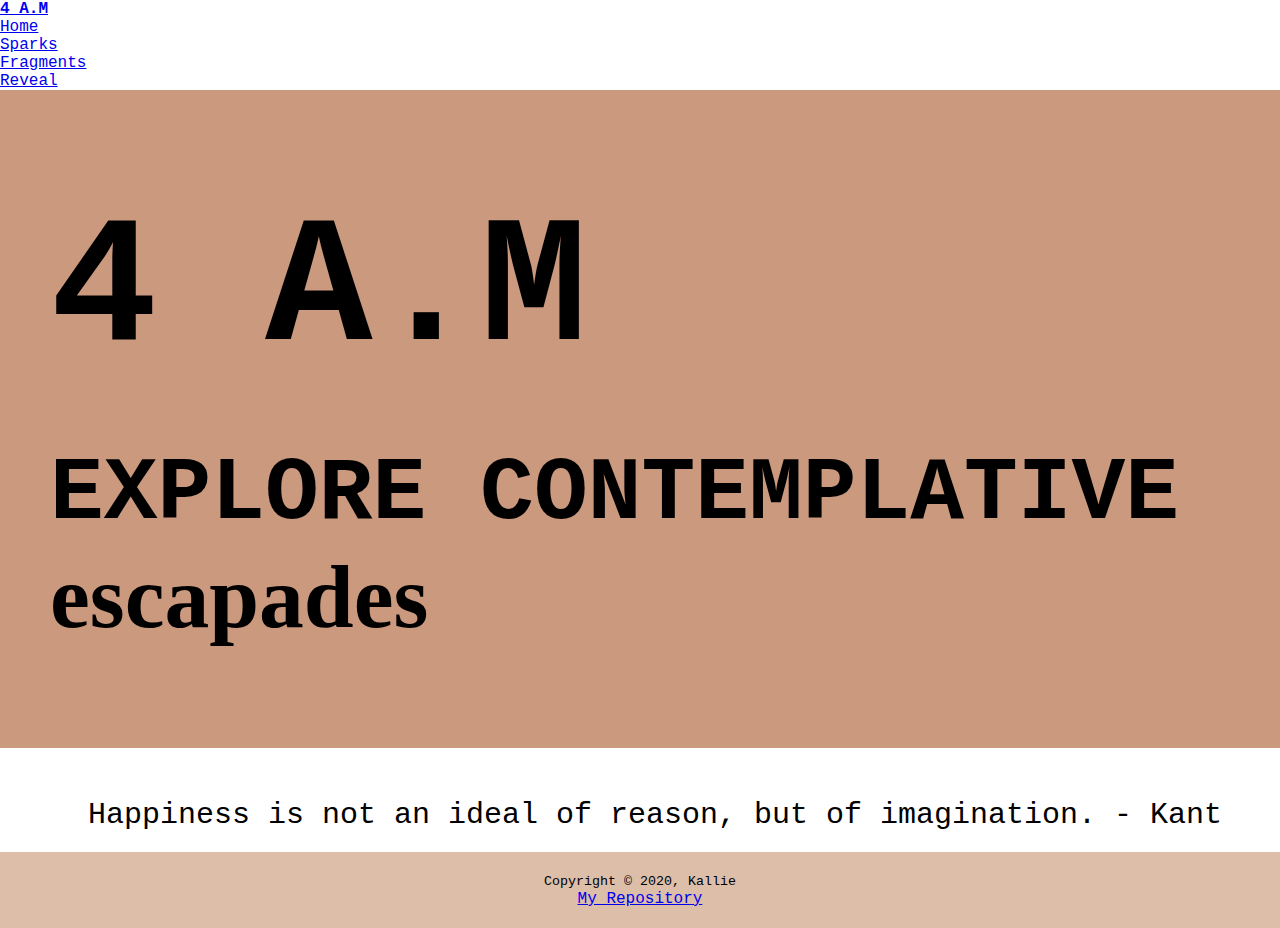
<file: index.html>
<!DOCTYPE html>
<html>

<head>
  <meta charset='UTF-8' />
  <link rel="stylesheet" href="https://stackpath.bootstrapcdn.com/bootstrap/4.1.3/css/bootstrap.min.css" integrity="sha384-MCw98/SFnGE8fJT3GXwEOngsV7Zt27NXFoaoApmYm81iuXoPkFOJwJ8ERdknLPMO" crossorigin="anonymous">
  <link rel="stylesheet" href="./styles.css" />

  <title>4 A.M</title>
</head>

<body>
      <div class="">
      <nav class="navbar navbar-light" style="background-color: #FFF;">
        <ul class="nav">
          <a class="navbar-brand" href="index.html"><strong>4 A.M</strong></a>
          <li class="nav-item">
            <a class="nav-link active" href="index.html">Home</a>
          </li>
          <li class="nav-item">
            <a class="nav-link active" href="sparks.html">Sparks</a>
          </li>
          <li class="nav-item">
            <a class="nav-link" href="fragments.html">Fragments</a>
          </li>
          <li class="nav-item">
            <a class="nav-link" href="reveal.html">Reveal</a>
          </li>
        </nav>
          </div>




      <div class="content-container">

        <div class="title-header">
          <h1 style="font-size:14vw;">4 A.M</h1>
          <h2 style="font-size:7vw;">EXPLORE CONTEMPLATIVE</h2>
          <h3 style="font-size:7vw;">escapades</h3>
        </div>
      </div>

      <div class="quote">
        <p>Happiness is not an ideal of reason, but of imagination. - Kant</p>
      </div>

      <footer class="footer">
        <small>Copyright &copy; 2020, Kallie</small>
        <br>
        <a target="_blank" href="https://github.com/obliquify/4am.git">My Repository</a>
      </footer>










</body>

</html>
</file>
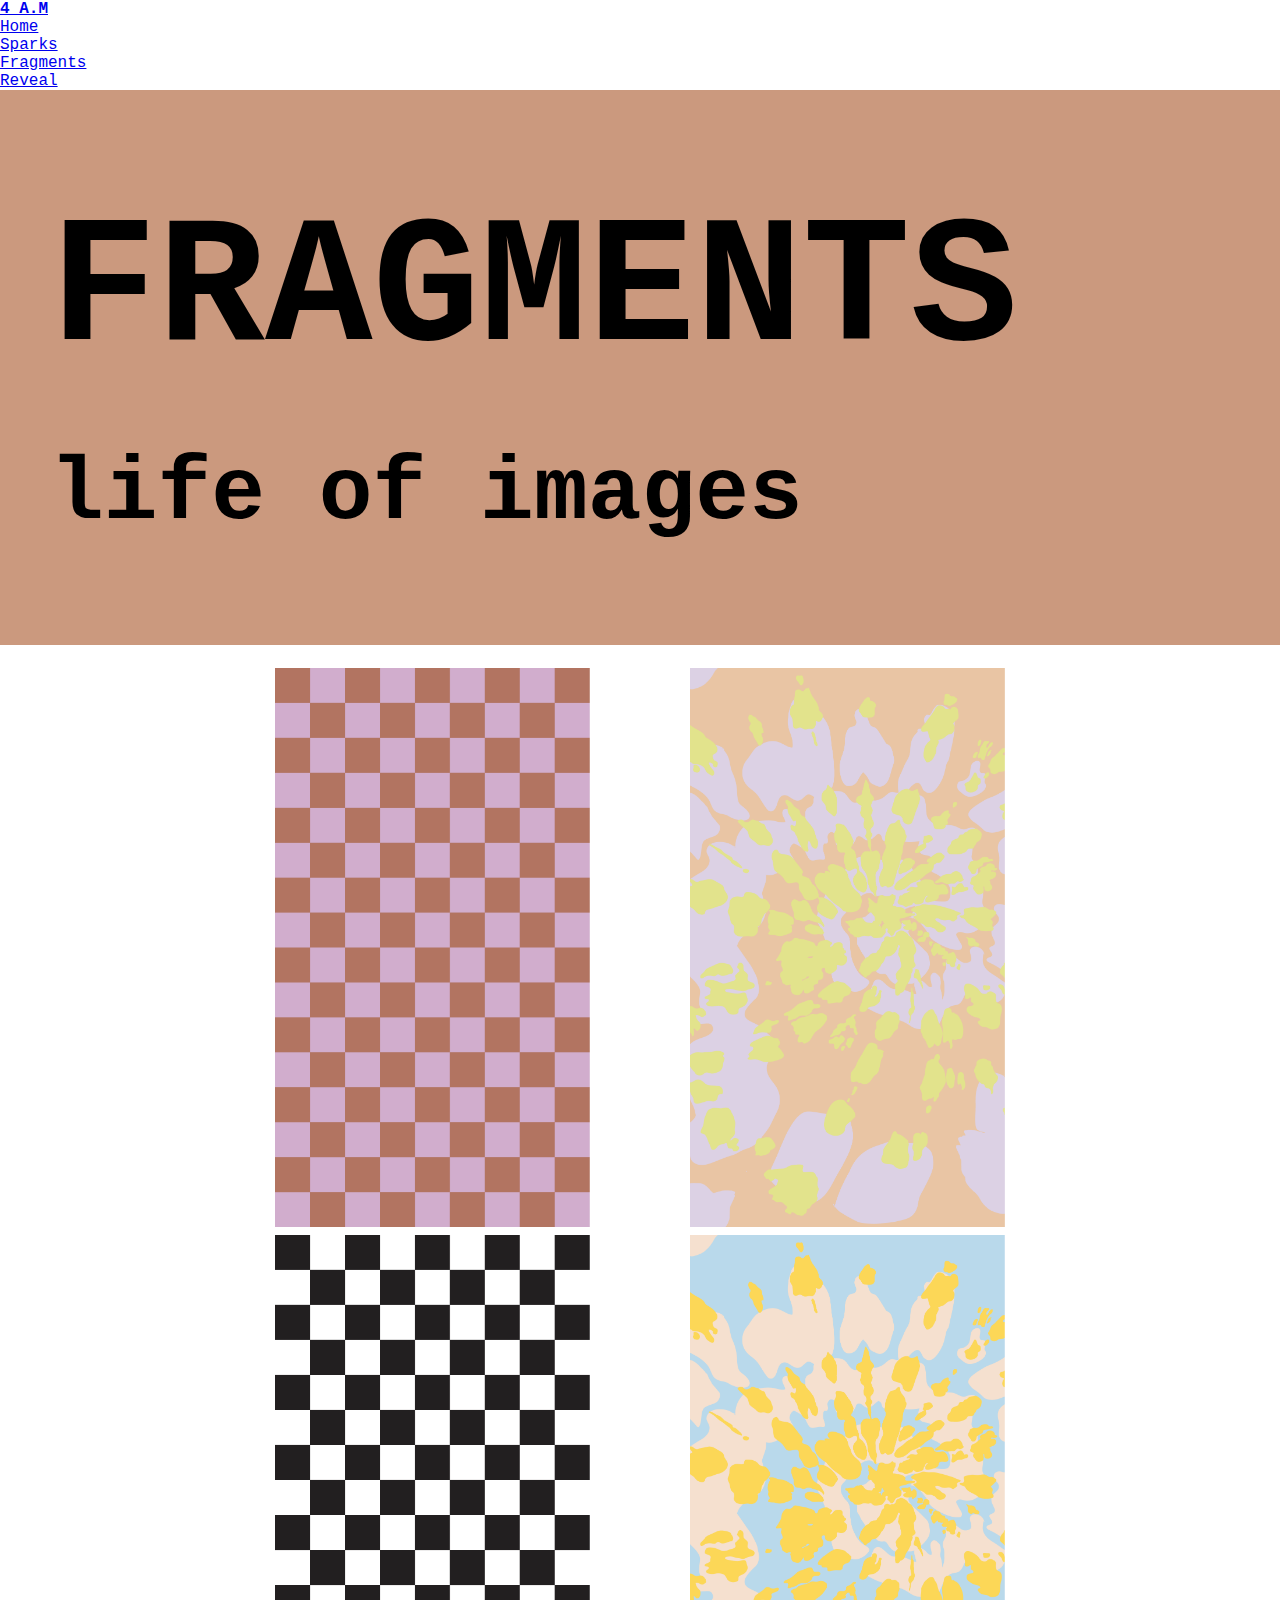
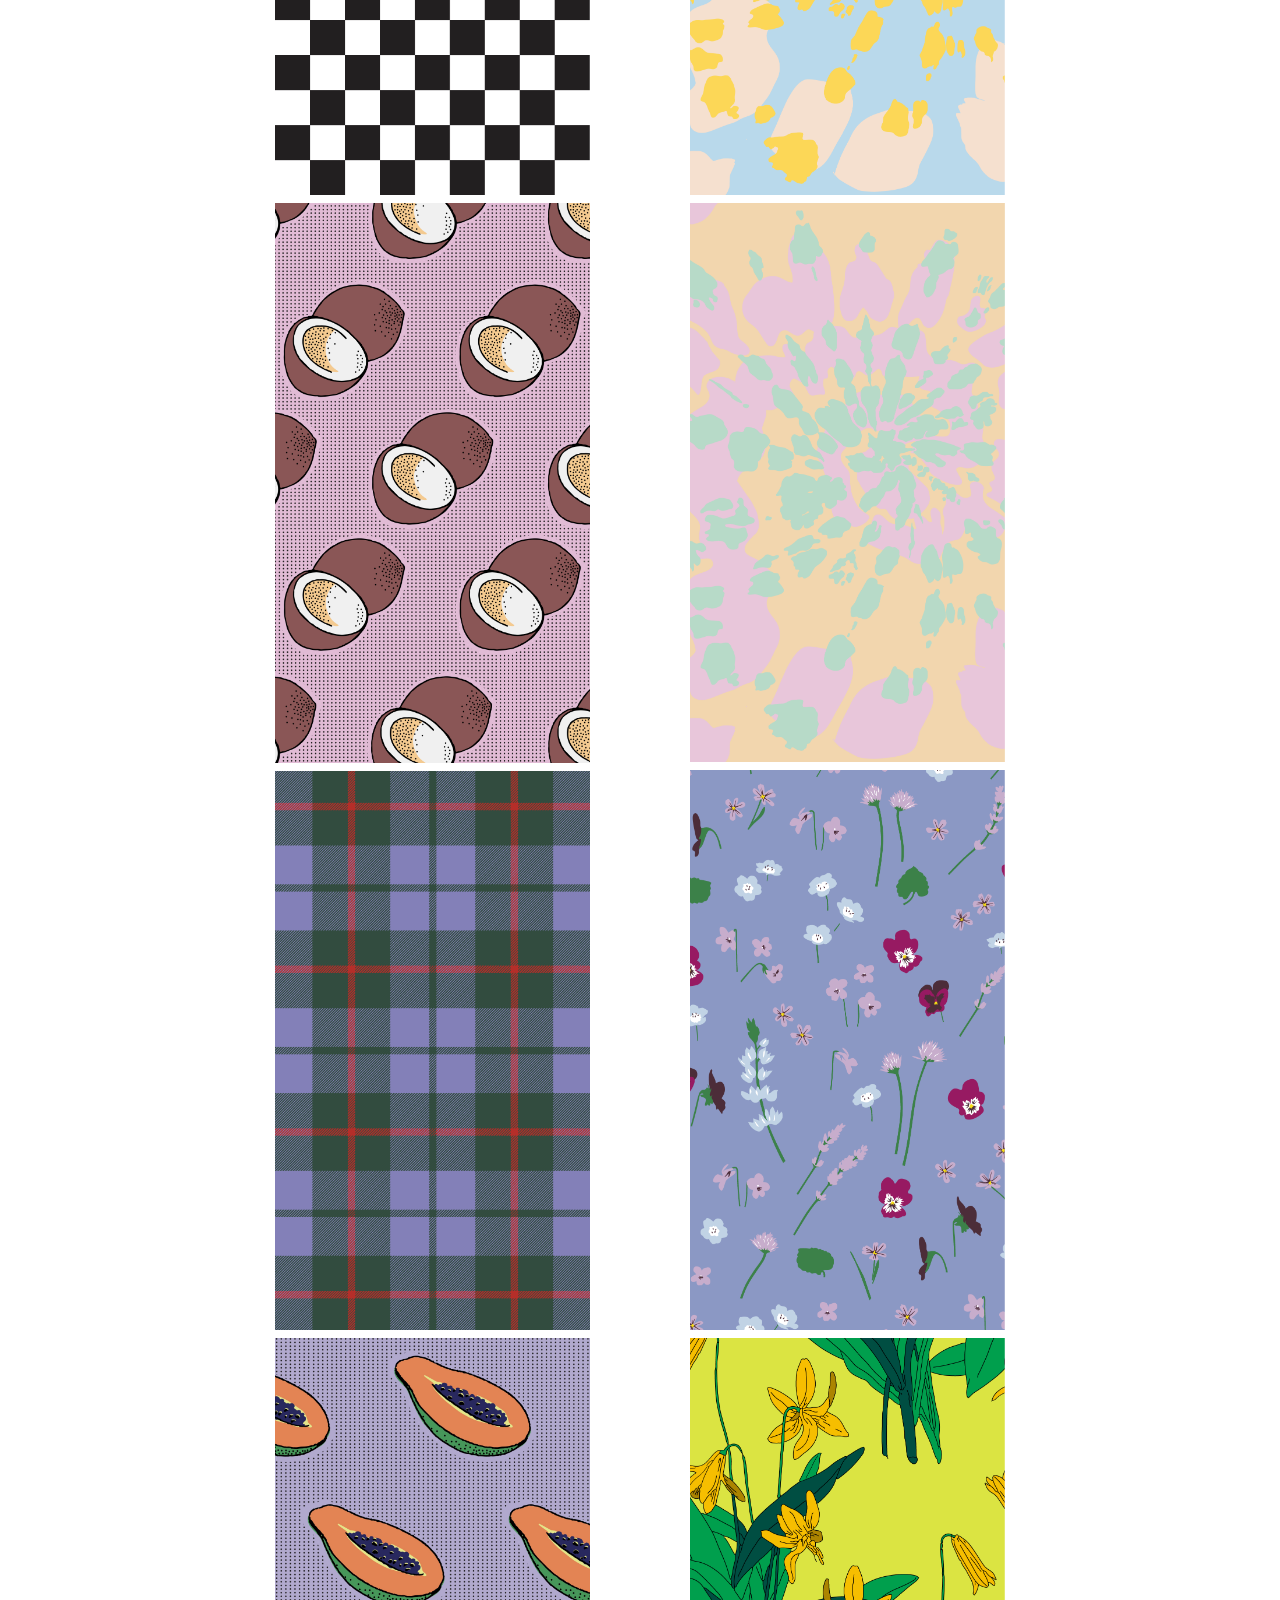
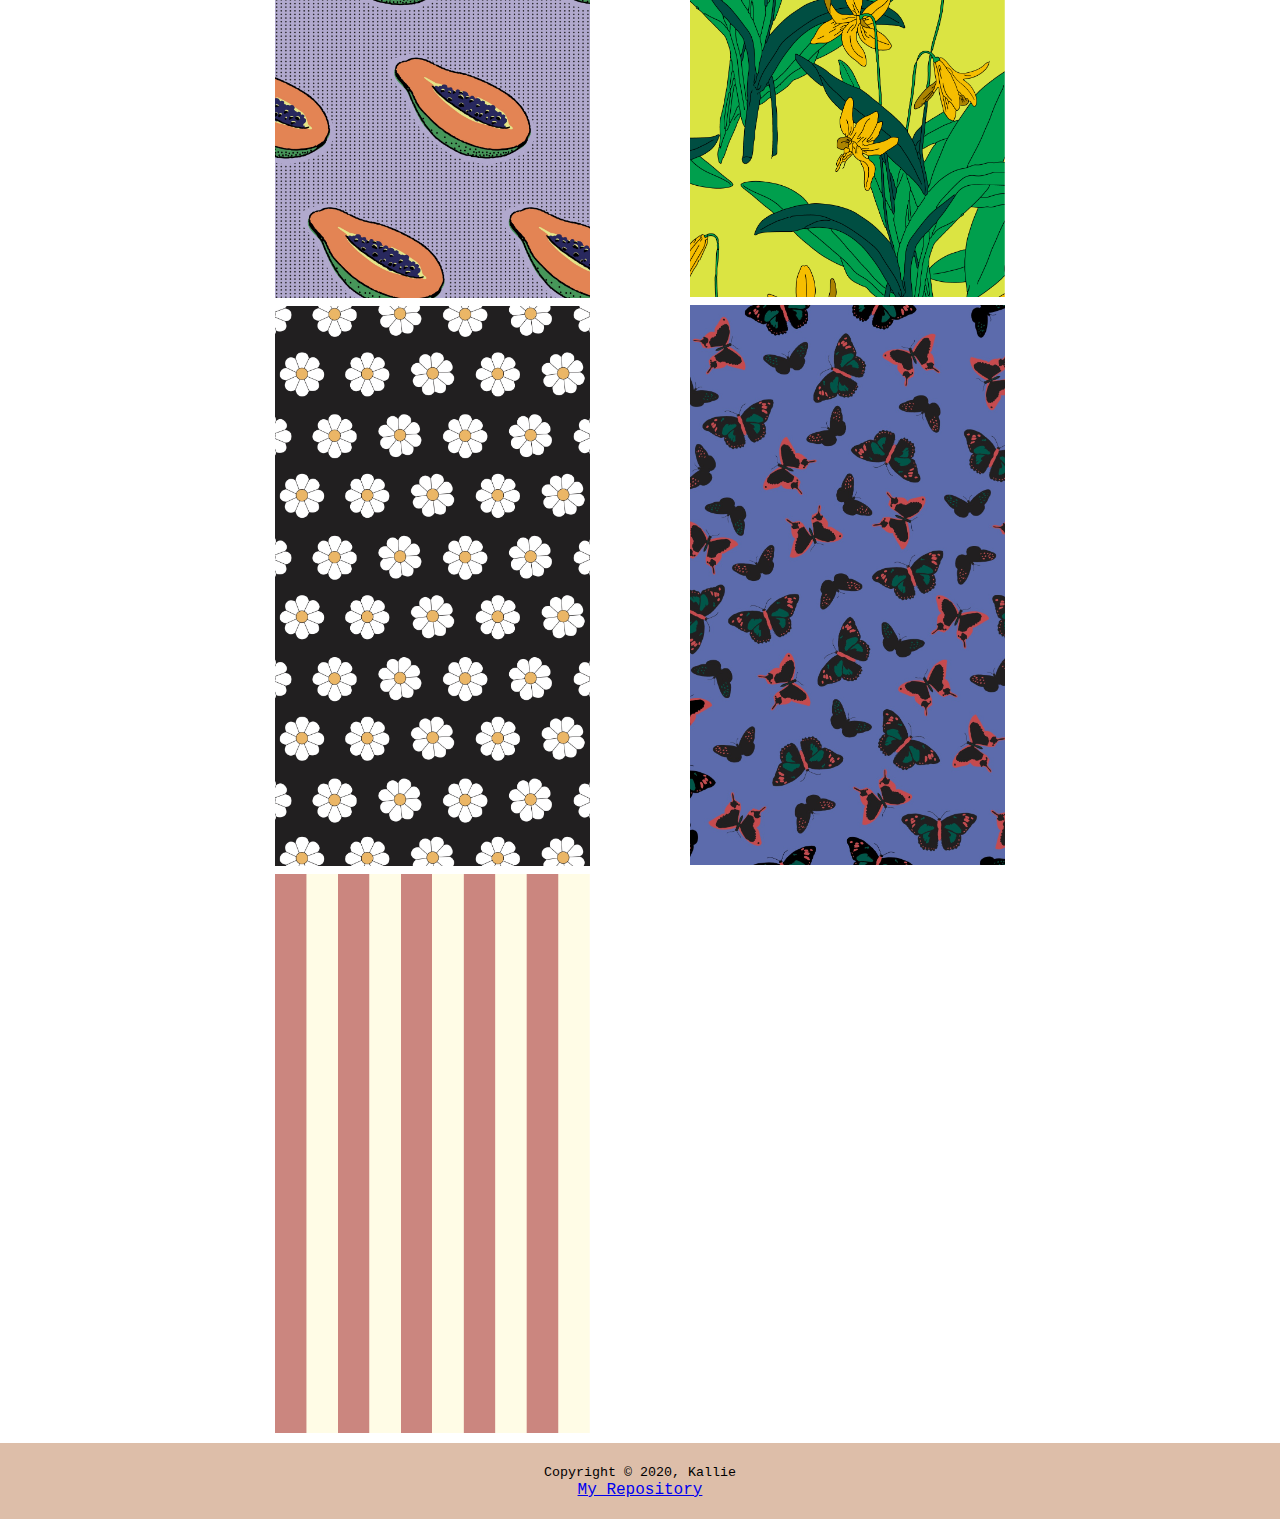
<file: fragments.html>
<!DOCTYPE html>
<html>

<head>
  <meta charset='UTF-8' />
  <link rel="stylesheet" href="https://stackpath.bootstrapcdn.com/bootstrap/4.1.3/css/bootstrap.min.css" integrity="sha384-MCw98/SFnGE8fJT3GXwEOngsV7Zt27NXFoaoApmYm81iuXoPkFOJwJ8ERdknLPMO" crossorigin="anonymous">
  <link rel="stylesheet" href="./styles.css" />

  <title>4 A.M</title>
</head>

<body>
      <div class="">
      <nav class="navbar navbar-light" style="background-color: #FFF;">
        <ul class="nav">
          <a class="navbar-brand" href="index.html"><strong>4 A.M</strong></a>
          <li class="nav-item">
            <a class="nav-link active" href="index.html">Home</a>
          </li>
          <li class="nav-item">
            <a class="nav-link active" href="sparks.html">Sparks</a>
          </li>
          <li class="nav-item">
            <a class="nav-link" href="fragments.html">Fragments</a>
          </li>
          <li class="nav-item">
            <a class="nav-link" href="reveal.html">Reveal</a>
          </li>
        </nav>
          </div>




      <div class="content-container">

        <div class="title-header">
          <h1 style="font-size:14vw;">FRAGMENTS</h1>
          <h2 style="font-size:7vw;">life of images</h2>
        </div>
      </div>


      <div class="row">
        <div class="column">
          <img src="./ph0t0s/hi1.PNG" alt="hello1">
          <img src="./ph0t0s/hi2.PNG" alt="hello2">
          <img src="./ph0t0s/hi3.PNG" alt="hello3">
          <img src="./ph0t0s/hi4.PNG" alt="hello4">
          <img src="./ph0t0s/hi5.JPG" alt="hello5">
          <img src="./ph0t0s/hi6.JPG" alt="hello6">
          <img src="./ph0t0s/hi7.PNG" alt="hello7">
        </div>
        <div class="column">
          <img src="./ph0t0s/hi8.PNG" alt="hello8">
          <img src="./ph0t0s/hi9.PNG" alt="hello9">
          <img src="./ph0t0s/hi10.PNG" alt="hello10">
          <img src="./ph0t0s/hi11.PNG" alt="hello11">
          <img src="./ph0t0s/hi12.PNG" alt="hello12">
          <img src="./ph0t0s/hi13.JPG" alt="hello`3">
        </div>
      </div>


      </div>



      <footer class="footer">
        <small>Copyright &copy; 2020, Kallie</small>
        <br>
        <a target="_blank" href="https://github.com/obliquify/4am.git">My Repository</a>
      </footer>










</body>

</html>
</file>
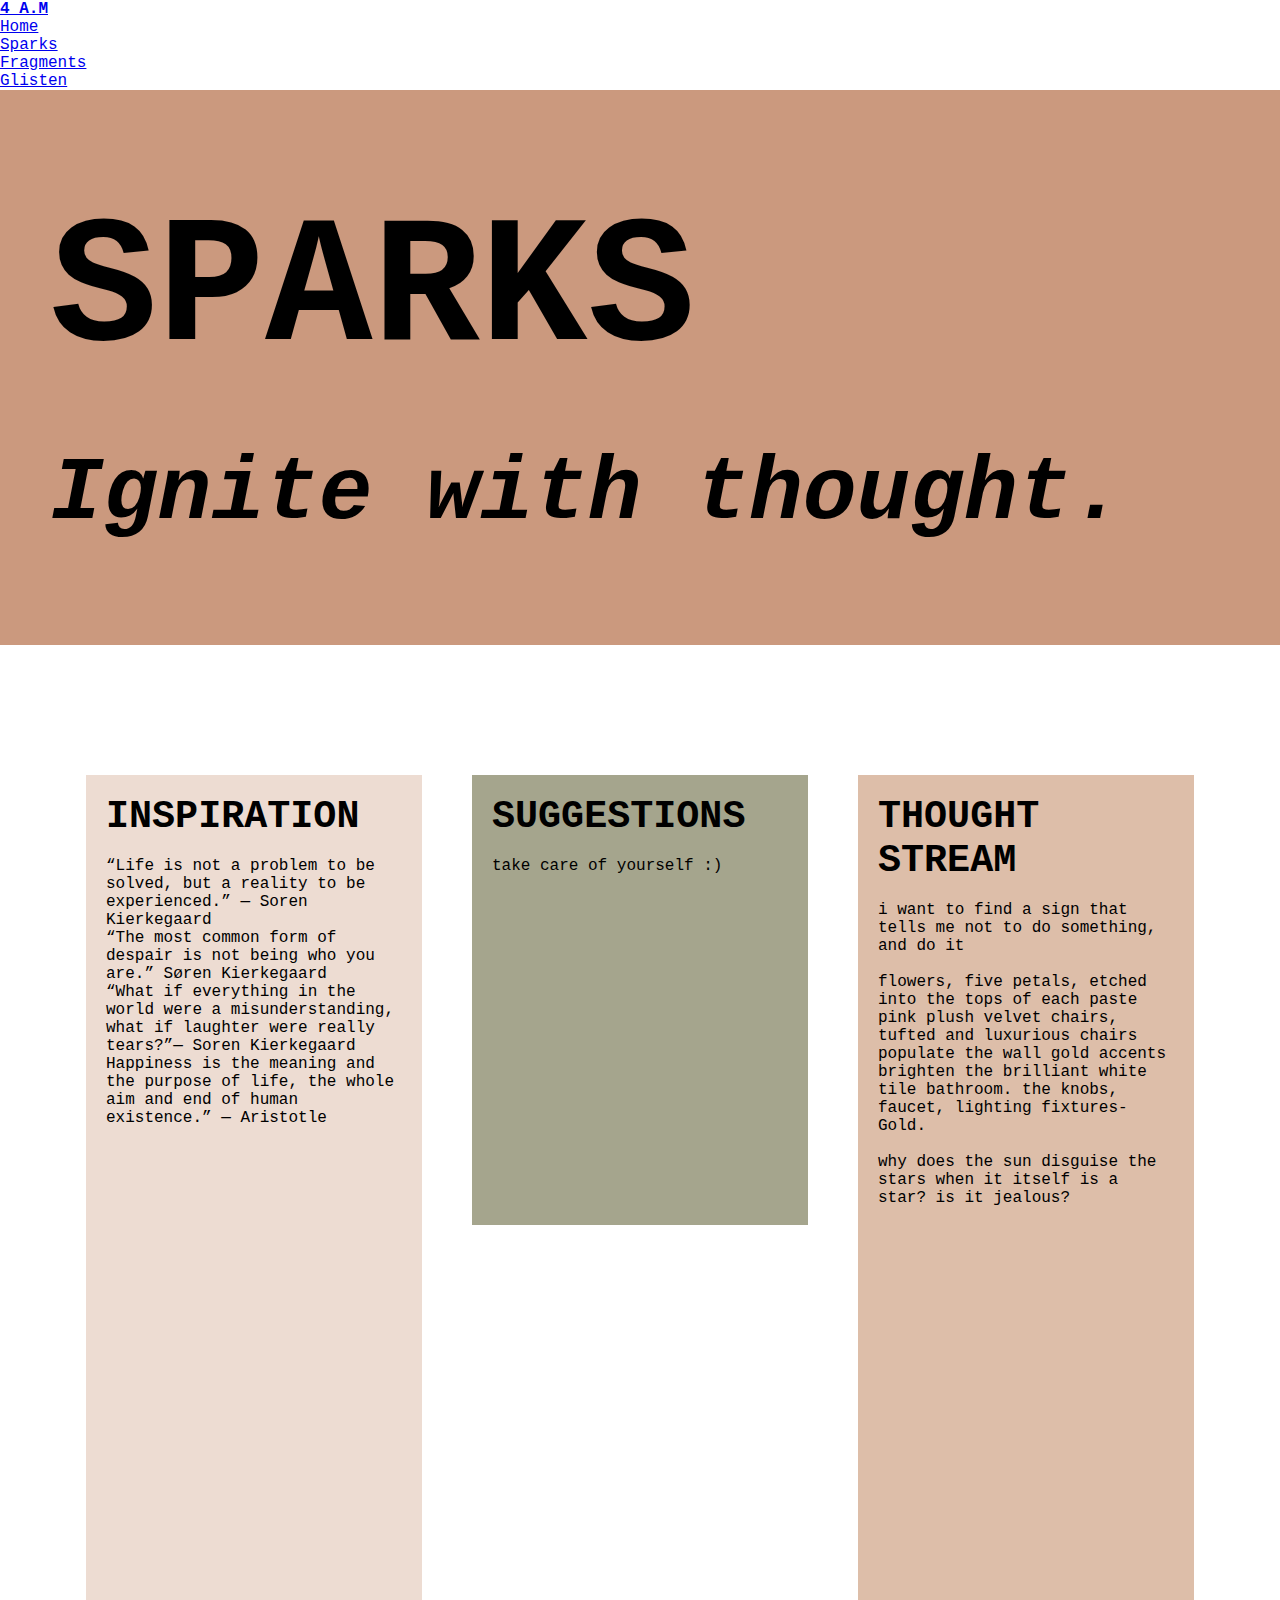
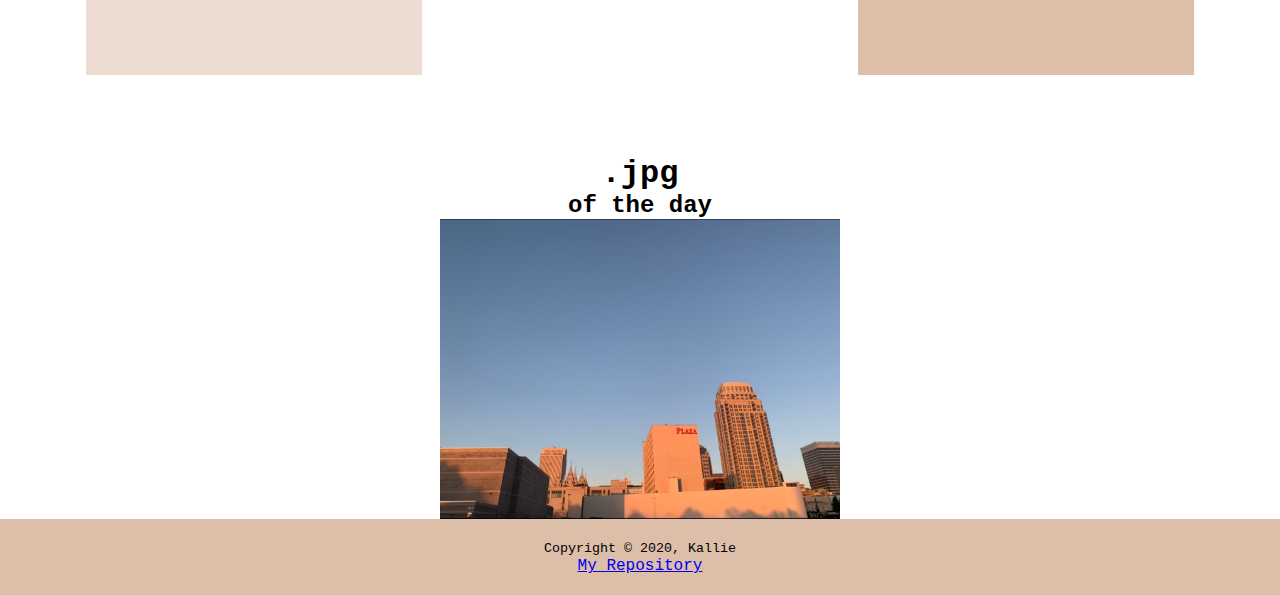
<file: sparks.html>
<!DOCTYPE html>
<html>

<head>
  <meta charset='UTF-8' />
  <link rel="stylesheet" href="https://stackpath.bootstrapcdn.com/bootstrap/4.1.3/css/bootstrap.min.css" integrity="sha384-MCw98/SFnGE8fJT3GXwEOngsV7Zt27NXFoaoApmYm81iuXoPkFOJwJ8ERdknLPMO" crossorigin="anonymous">
  <link rel="stylesheet" href="./styles.css" />

  <title>4 A.M</title>
</head>

<body>
  <div class="">
    <nav class="navbar navbar-light" style="background-color: #FFF;">
      <ul class="nav">
        <a class="navbar-brand" href="index.html"><strong>4 A.M</strong></a>
        <li class="nav-item">
          <a class="nav-link active" href="index.html">Home</a>
        </li>
        <li class="nav-item">
          <a class="nav-link active" href="sparks.html">Sparks</a>
        </li>
        <li class="nav-item">
          <a class="nav-link" href="fragments.html">Fragments</a>
        </li>
        <li class="nav-item">
          <a class="nav-link" href="glisten.html">Glisten</a>
        </li>
      </nav>
    </div>


    <div class="content-container">
      <div class="title-header">
        <h1 style="font-size:14vw;">SPARKS</h1>
        <h2 style="font-size:7vw;"><em>Ignite with thought.</em></h2>
      </div>
    </div>

    <div class="spark-page">


      <div class="top-container">
        <div class="inspo">
          <h1 style="font-size:3vw;">INSPIRATION</h1>
          <br>
          <p>“Life is not a problem to be solved, but a reality to be experienced.” ― Soren Kierkegaard</p>
          <p>“The most common form of despair is not being who you are.” Søren Kierkegaard</p>
          <p>“What if everything in the world were a misunderstanding, what if laughter were really tears?”― Soren Kierkegaard</p>
          <p>Happiness is the meaning and the purpose of life, the whole aim and end of human existence.” ― Aristotle</p>
        </div>
        <div class="suggestions">
          <h1 style="font-size:3vw;">SUGGESTIONS</h1>
          <br>
          <p>take care of yourself :)</p>
        </div>
        <div class="thoughtstream">
          <h1 style="font-size:3vw;">THOUGHT STREAM</h1>
          <br>
          <p>i want to find a sign that tells me not to do something, and do it</p>
          <br>
          <p>flowers, five petals, etched into the tops of each paste pink plush velvet chairs, tufted and luxurious chairs populate the wall
            gold accents  brighten the brilliant white tile bathroom. the knobs, faucet, lighting fixtures-Gold.</p>
            <br>
            <p>why does the sun disguise the stars when it itself is a star? is it jealous?</p>
          </div>
        </div>

        <div class="bottom-container">
          <div class="jpg-header">
            <h1>.jpg</h1>
            <h2>of the day</h2>
          </div>
          <div class="jpg-img">
            <img src="./ph0t0s/sunset.jpg" alt="Plaza." width="400px">
          </div>
        </div>


        <footer class="footer">
          <small>Copyright &copy; 2020, Kallie</small>
          <br>
          <a target="_blank" href="https://github.com/obliquify/4am.git">My Repository</a>
        </footer>



      </div>



      <div class="clr"></div


      </body>

      </html>
</file>
<file: styles.css>
* {
  margin: 0;
  padding: 0;
  box-sizing: border-box;
  font-family: "Courier New", monospace;

}


.content-container {
  display: flex;
  flex: wrap;
  background-color: #CB997E; /*Antique Brass */
  width: auto;
  padding: 100px 50px 100px 50px;
  justify-content: center;
  flex-direction: column;
  width: auto;

}
.content-container h1 {
  font-weight: bold;
  font-size: 100px;
}

.content-container h2 {
  padding-top: 50px;
  font-size: 60px;
}

.content-container h3 {
  font-family: "Snell Roundhand", cursive;
  font-size: 70px;

}

.quote p {
  padding: 50px 20px 20px 50px;
  font-size: 30px;
  text-align: center;
}

.top-container {
  display: flex;
  flex-wrap: wrap;
  justify-content: center;
  width: auto;
  margin: 50px;
  padding: 30px;

}

.inspo {
  flex-wrap: wrap;
  margin-top: 50px;
  background: #EDDCD2; /* champagne pink */
  padding: 20px;
  margin-right: 50px;
  height: 900px;
  width: 30%;
}
.suggestions {
  flex-wrap: wrap;
  margin-top: 50px;
  background: #A5A58D;
  padding: 20px;
  height: 450px;
  width: 30%;

}
.thoughtstream {
  flex-wrap: wrap;
  background-color: #DDBEA9; /* desert sand */
  padding: 20px;
  margin-top: 50px;
  margin-left: 50px;
  height: 900px;
  width: 30%;

}

.bottom-container {
  display: flex;
  flex-wrap: wrap;
  justify-content: center;
  flex-direction: column;
  width: auto;
  height: auto;
}

.jpg-header {
  text-align: center;
}

.jpg-img {
  display: flex;
  justify-content: center;
}


.clr{clear:both}

.row {
  display: flex;
  justify-content: center;

  flex-wrap: wrap;
  padding: 15px 10px 10px 10px;
}

/* Create four equal columns that sits next to each other */
.column {
  flex: 25%;
  max-width: 25%;
  margin: 0 50px;
}

.column img {
  margin-top: 8px;
  vertical-align: middle;
  width: 100%;
}

.footer {
  text-align: center;
  padding-bottom:20px;
  padding-top: 20px;
  background-color: #DDBEA9 /* Desert Sand */
}

.dict-container {
  display: flex;
  width: auto;
  padding: 100px 50px 10px 50px;
  justify-content: center;
  flex-direction: row;
  width: auto;
  text-align: center;
}

.dict-container h1 {
  font-size: 60px;
}

.search {
  display: flex;
  /* flex: wrap; */
  /* background-color:; /*Antique Brass */
  width: auto;
  justify-content: center;
  flex-direction: row;
  width: auto;
  text-align: center;

}

.search #search-field {
  margin-right: 20px;
  font-size: 30px;
}

#search-button {
  padding: 0;
  border: none;
  background: none;
  margin: 0;
}

.nav a:visited{
  color: #C2B97F /* Misty Moss */

}

.search a:visited {
  color: #C2B97F /* Misty Moss */
}

#definition {
  display: flex;
  width: auto;
  justify-content: center;
  text-align: center;
  flex-direction: column;
  padding: 30px;

}

/* Mobile Styles */
@media only screen and (max-width: 600px) {

  .top-container {

  }
  .inspo p {
    font-size: 7px;
  }
  .suggestions p {
    font-size: 8px;
  }
  .thoughtstream p {
    font-size: 7px;
  }


}

/* Tablet Styles */
@media only screen and (min-width: 401px) and (max-width: 960px) {
  .spark-page {
    background-color: #f8edeb;
  }

}



/* Desktop Styles */
@media only screen and (min-width: 961px) {

}
</file>
